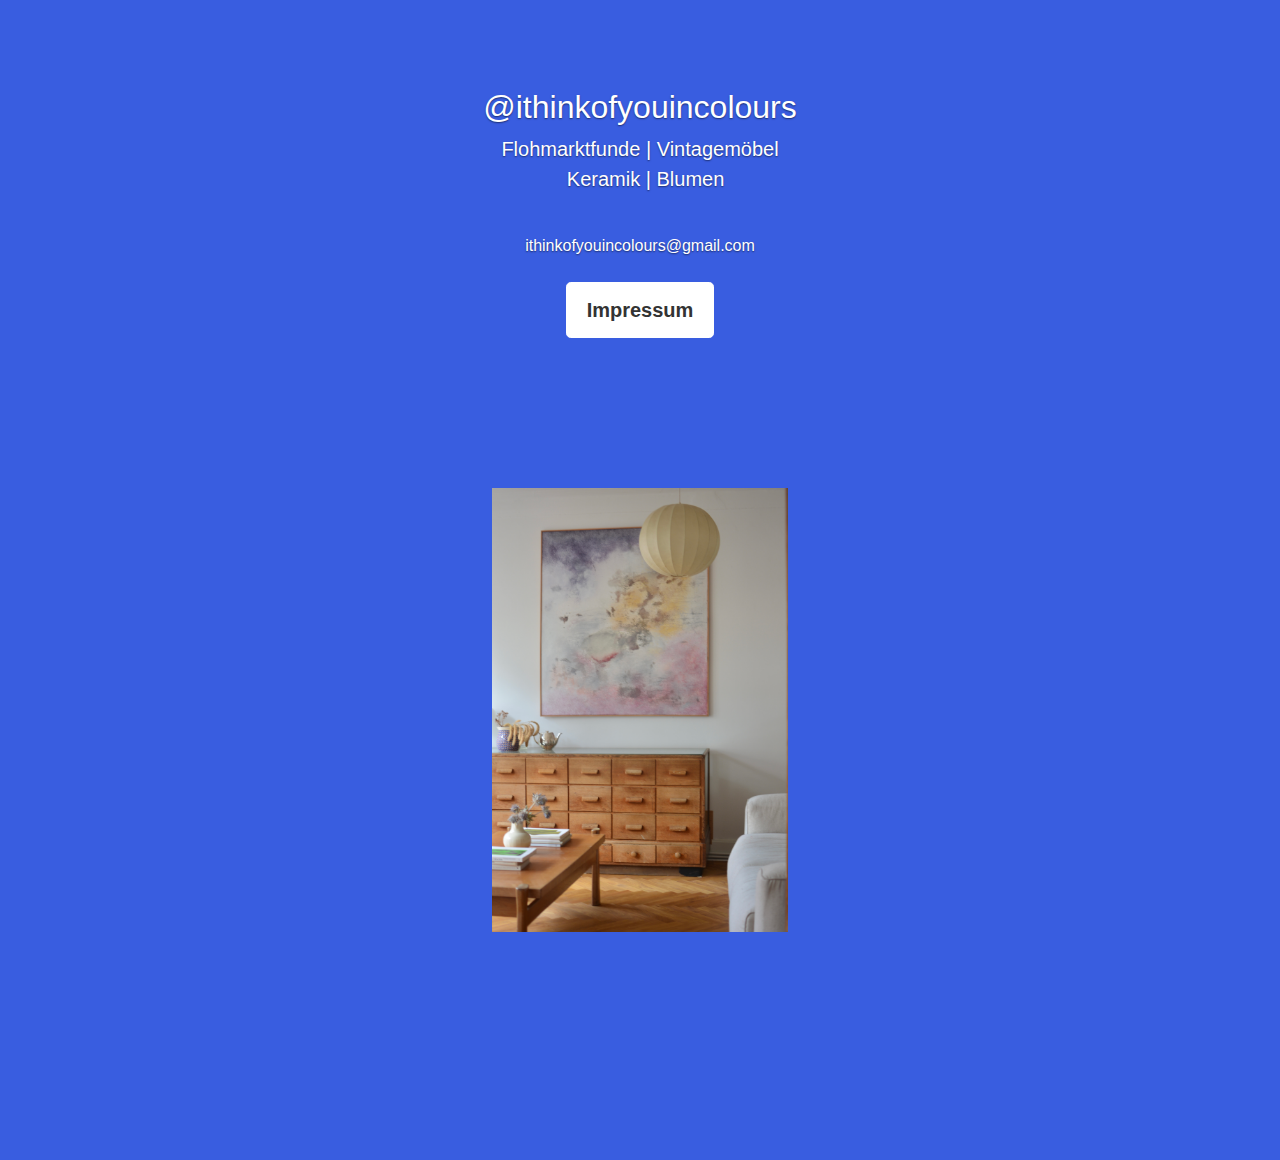
<file: index.html>
<!doctype html>
<html lang="en">
  <head>
    <style>
.center {
    display: flex;
    justify-content: center;
    align-items: center;
    height: 100vh; /* Optional: Höhe auf 100% des Viewport einstellen */
}

.center img {
    max-width: 50%; /* Maximale Breite des Bildes auf 50% setzen */
    height: auto; /* Höhe automatisch anpassen, um das Seitenverhältnis zu erhalten */
}
    </style>
    <meta charset="utf-8">
    <meta name="viewport" content="width=device-width, initial-scale=1, shrink-to-fit=no">
    <meta name="description" content="">
    <meta name="author" content="">

    <title>ithinkofyouincolours</title>


    <!-- Bootstrap core CSS -->
    <link href="dist/css/bootstrap.min.css" rel="stylesheet">

    <!-- Custom styles for this template -->
    <link href="cover.css" rel="stylesheet">
  </head>

  <body class="text-center">

    <div class="cover-container d-flex h-100 p-3 mx-auto flex-column">
      <!-- <header class="masthead mb-auto">
        <div class="inner">
          <h3 class="masthead-brand">ithinkofyouincolours</h3>
          <nav class="nav nav-masthead justify-content-center">
            <a class="nav-link active" href="#">Home</a>
            <a class="nav-link" href="#">Features</a>
            <a class="nav-link" href="#">Contact</a>
          </nav>
        </div>
      </header> -->
      <br>
      <br>
      <br>
      <main role="main" class="inner cover">
        <h2 class="cover-heading">@ithinkofyouincolours</h2>
        <p class="lead">Flohmarktfunde | Vintagemöbel <br> &nbsp;   Keramik | Blumen </p>
          <br>
          <a href="mailto:ithinkofyouincolours@gmail.com">ithinkofyouincolours@gmail.com</a>
          <br>
          <br>
          <p class="lead">
            <a href="impressum.html" class="btn btn-lg btn-secondary">Impressum</a>
          </p>
          <div class="center" style="margin-top: -2.5cm;">
            <img src="img.jpg">
        </div>
      </main>

      <footer class="mastfoot mt-auto">
        <div class="inner">
          <!-- <p>Cover template for <a href="https://getbootstrap.com/">Bootstrap</a>, by <a href="https://twitter.com/mdo">@mdo</a>.</p> -->
        </div>
      </footer>
    </div>


    <!-- Bootstrap core JavaScript
    ================================================== -->
    <!-- Placed at the end of the document so the pages load faster -->
    <!-- <script src="https://code.jquery.com/jquery-3.2.1.slim.min.js" integrity="sha384-KJ3o2DKtIkvYIK3UENzmM7KCkRr/rE9/Qpg6aAZGJwFDMVNA/GpGFF93hXpG5KkN" crossorigin="anonymous"></script> -->
    <!-- <script>window.jQuery || document.write('<script src="assets/js/vendor/jquery-slim.min.js"><\/script>')</script> -->
    <!-- <script src="assets/js/vendor/popper.min.js"></script> -->
    <!-- <script src="dist/js/bootstrap.min.js"></script> -->
  </body>
</html>
</file>
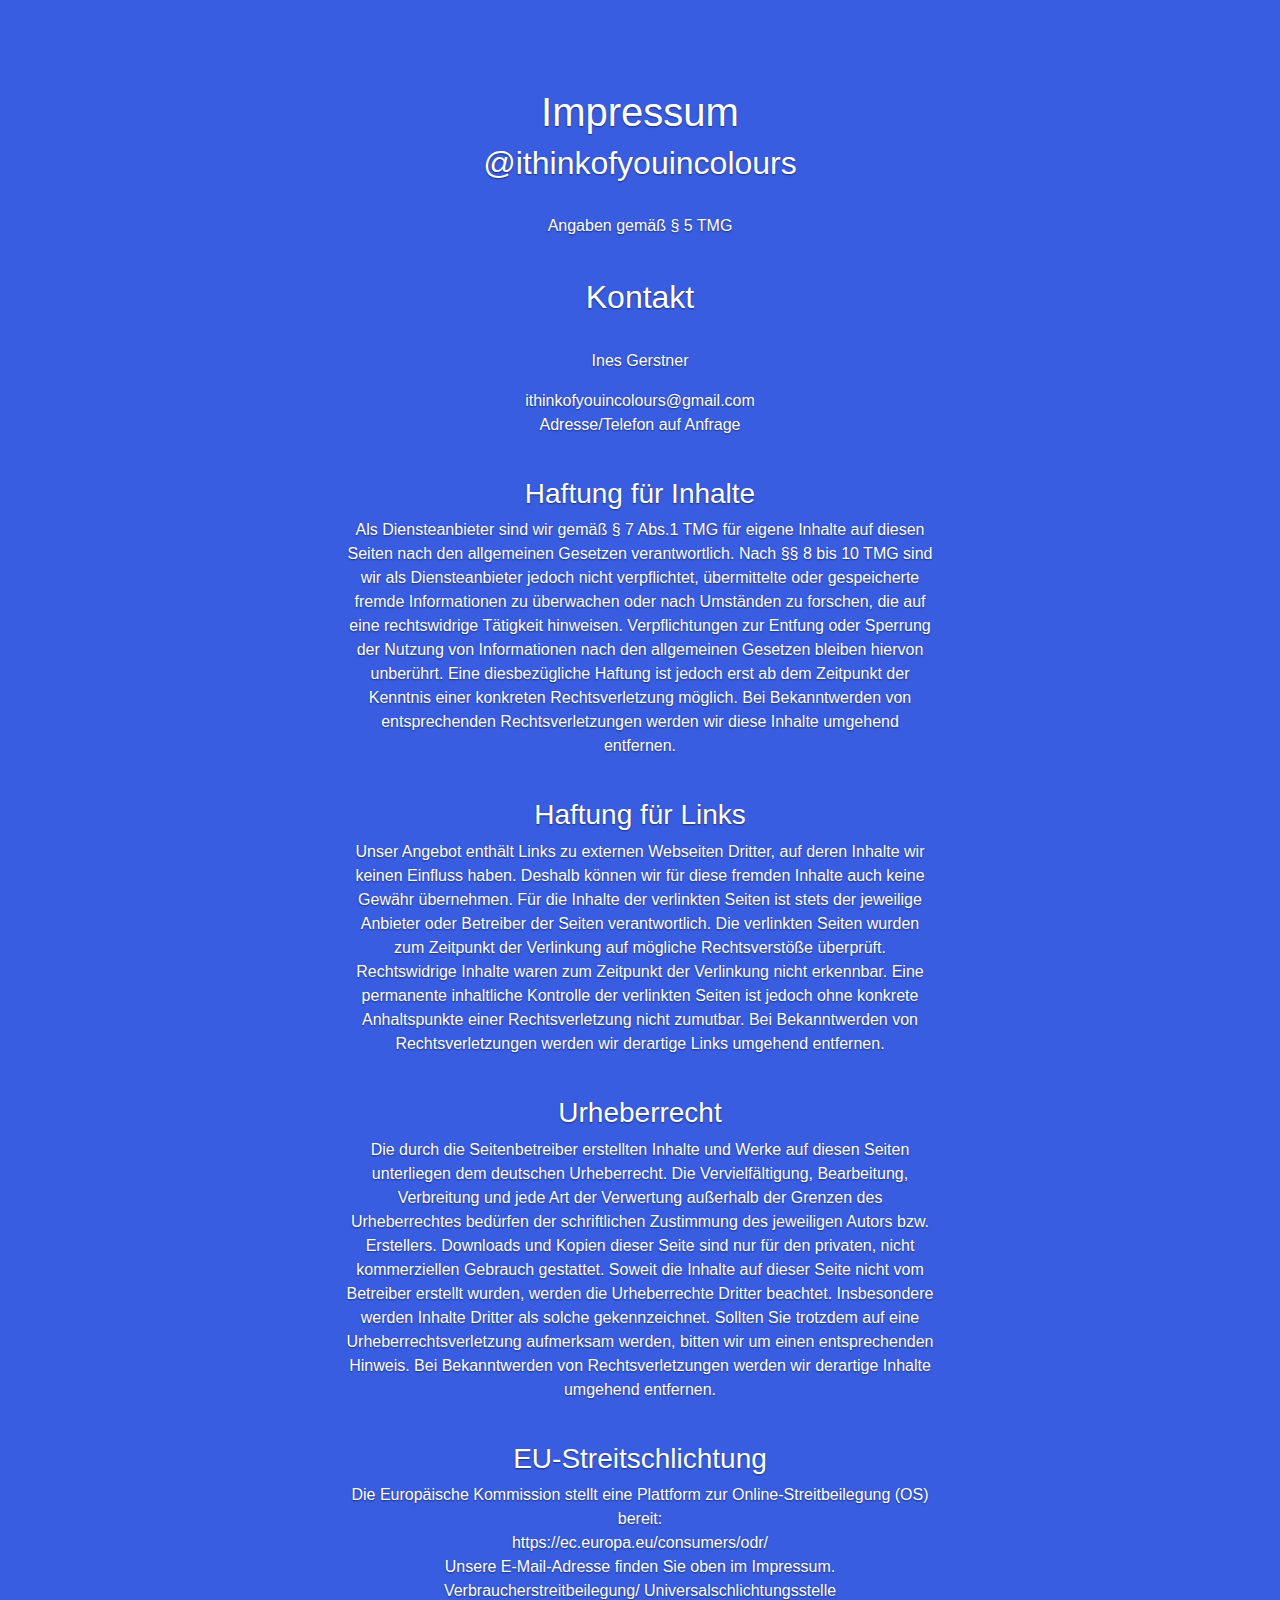
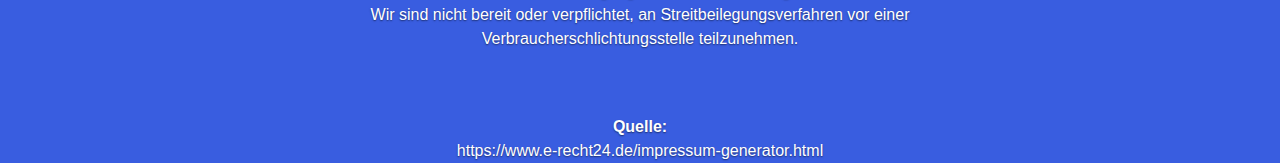
<file: impressum.html>
<!doctype html>
<html lang="en">
  <head>
    <style>
.center {
    display: flex;
    justify-content: center;
    align-items: center;
    height: 100vh; /* Optional: Höhe auf 100% des Viewport einstellen */
}

.center img {
    max-width: 50%; /* Maximale Breite des Bildes auf 50% setzen */
    height: auto; /* Höhe automatisch anpassen, um das Seitenverhältnis zu erhalten */
}
    </style>
    <meta charset="utf-8">
    <meta name="viewport" content="width=device-width, initial-scale=1, shrink-to-fit=no">
    <meta name="description" content="">
    <meta name="author" content="">
    <!-- <link rel="icon" href="/docs/4.0/assets/img/favicons/favicon.ico"> -->

    <title>ithinkofyouincolours</title>

    <!-- <link rel="canonical" href="https://getbootstrap.com/docs/4.0/examples/cover/"> -->

    <!-- Bootstrap core CSS -->
    <link href="dist/css/bootstrap.min.css" rel="stylesheet">

    <!-- Custom styles for this template -->
    <link href="cover.css" rel="stylesheet">
  </head>

  <body class="text-center">

    <div class="cover-container d-flex h-100 p-3 mx-auto flex-column">
      <!-- <header class="masthead mb-auto">
        <div class="inner">
          <h3 class="masthead-brand">ithinkofyouincolours</h3>
          <nav class="nav nav-masthead justify-content-center">
            <a class="nav-link active" href="#">Home</a>
            <a class="nav-link" href="#">Features</a>
            <a class="nav-link" href="#">Contact</a>
          </nav>
        </div>
      </header> -->
      <br>
      <br>
      <br>
      <main role="main" class="inner cover">
        <h1 class="cover-heading">Impressum</h1>
        <h2 class="cover-heading">@ithinkofyouincolours</h2>
        <br>
        <p>Angaben gemäß § 5 TMG</p>
        <br>
        <h2 class="cover-heading">Kontakt</h2>
        <br>
        <p>Ines Gerstner</p>
        <a href="mailto:ithinkofyouincolours@gmail.com">ithinkofyouincolours@gmail.com</a>
        <p>Adresse/Telefon auf Anfrage</p>
        <br>
        <h3 class="cover-heading">Haftung für Inhalte</h3>
        <p>
          Als Diensteanbieter sind wir gemäß § 7 Abs.1
          TMG für eigene Inhalte auf diesen Seiten nach den allgemeinen Gesetzen verantwortlich. Nach
          §§ 8 bis 10 TMG sind wir als Diensteanbieter jedoch nicht verpflichtet, übermittelte oder gespeicherte fremde Informationen zu überwachen oder nach Umständen zu forschen, die auf eine rechtswidrige Tätigkeit hinweisen.
          Verpflichtungen zur Entfung oder Sperrung der Nutzung von Informationen nach den allgemeinen Gesetzen bleiben hiervon unberührt. Eine diesbezügliche Haftung ist jedoch erst ab dem Zeitpunkt der Kenntnis einer konkreten Rechtsverletzung möglich. Bei Bekanntwerden von entsprechenden Rechtsverletzungen werden wir diese Inhalte umgehend entfernen.          </p>
        </p>
        <br>
        <h3 class="cover-heading">Haftung für Links</h3>
        <p>
        Unser Angebot enthält Links zu externen Webseiten Dritter, auf deren Inhalte wir keinen Einfluss haben. Deshalb können wir für diese fremden Inhalte auch keine Gewähr übernehmen. Für die Inhalte der verlinkten Seiten ist stets der jeweilige Anbieter oder Betreiber der Seiten verantwortlich. Die verlinkten Seiten wurden zum Zeitpunkt der Verlinkung auf mögliche Rechtsverstöße überprüft. Rechtswidrige Inhalte waren zum Zeitpunkt der Verlinkung nicht erkennbar. Eine permanente inhaltliche Kontrolle der verlinkten Seiten ist jedoch ohne konkrete Anhaltspunkte einer Rechtsverletzung nicht zumutbar. Bei Bekanntwerden von Rechtsverletzungen werden wir derartige Links umgehend entfernen.
      </p>
      <br>
        <h3 class="cover-heading">Urheberrecht</h3>
        <p>
          Die durch die Seitenbetreiber erstellten Inhalte und Werke auf diesen Seiten unterliegen dem deutschen Urheberrecht. Die Vervielfältigung, Bearbeitung, Verbreitung und jede Art der Verwertung außerhalb der Grenzen des Urheberrechtes bedürfen der schriftlichen Zustimmung des jeweiligen Autors bzw.
          Erstellers. Downloads und Kopien dieser Seite sind nur für den privaten, nicht kommerziellen Gebrauch gestattet. Soweit die Inhalte auf dieser Seite nicht vom Betreiber erstellt wurden, werden die Urheberrechte Dritter beachtet.
          Insbesondere werden Inhalte Dritter als solche gekennzeichnet. Sollten Sie trotzdem auf eine Urheberrechtsverletzung aufmerksam werden, bitten wir um einen entsprechenden Hinweis.
          Bei Bekanntwerden von Rechtsverletzungen werden wir derartige Inhalte umgehend entfernen.
        </p>
        <br>
          <h3 class="cover-heading">EU-Streitschlichtung</h3>
          <p>
          Die Europäische Kommission stellt eine Plattform zur Online-Streitbeilegung (OS) bereit:<br>
          https://ec.europa.eu/consumers/odr/<br>
          Unsere E-Mail-Adresse finden Sie oben im Impressum.<br>
          Verbraucherstreitbeilegung/
          Universalschlichtungsstelle<br>
          Wir sind nicht bereit oder verpflichtet, an Streitbeilegungsverfahren vor einer Verbraucherschlichtungsstelle teilzunehmen.
          </p>
          <br><br>
          <b>Quelle:</b>
          <br>
          <a href="https://www.e-recht24.de/impressum-generator.html">https://www.e-recht24.de/impressum-generator.html</a>
      </main>

      <footer class="mastfoot mt-auto">
        <div class="inner">
          <!-- <p>Cover template for <a href="https://getbootstrap.com/">Bootstrap</a>, by <a href="https://twitter.com/mdo">@mdo</a>.</p> -->
        </div>
      </footer>
    </div>


    <!-- Bootstrap core JavaScript
    ================================================== -->
    <!-- Placed at the end of the document so the pages load faster -->
    <!-- <script src="https://code.jquery.com/jquery-3.2.1.slim.min.js" integrity="sha384-KJ3o2DKtIkvYIK3UENzmM7KCkRr/rE9/Qpg6aAZGJwFDMVNA/GpGFF93hXpG5KkN" crossorigin="anonymous"></script> -->
    <!-- <script>window.jQuery || document.write('<script src="assets/js/vendor/jquery-slim.min.js"><\/script>')</script> -->
    <!-- <script src="assets/js/vendor/popper.min.js"></script> -->
    <!-- <script src="dist/js/bootstrap.min.js"></script> -->
  </body>
</html>
</file>
<file: cover.css>
/*
 * Globals
 */

/* Links */
a,
a:focus,
a:hover {
  color: #fff;
}

/* Custom default button */
.btn-secondary,
.btn-secondary:hover,
.btn-secondary:focus {
  color: #333;
  text-shadow: none; /* Prevent inheritance from `body` */
  background-color: #fff;
  border: .05rem solid #fff;
}


/*
 * Base structure
 */

html,
body {
  height: 100%;
  background-color: #395de0;
}

body {
  display: -ms-flexbox;
  display: -webkit-box;
  display: flex;
  -ms-flex-pack: center;
  -webkit-box-pack: center;
  justify-content: center;
  color: #fff;
  text-shadow: 0 .05rem .1rem rgba(0, 0, 0, .5);
  /* box-shadow: inset 0 0 5rem rgba(0, 0, 0, .5); */
}

.cover-container {
  max-width: 42em;
}


/*
 * Header
 */
.masthead {
  margin-bottom: 2rem;
}

.masthead-brand {
  margin-bottom: 0;
}

.nav-masthead .nav-link {
  padding: .25rem 0;
  font-weight: 700;
  color: rgba(255, 255, 255, .5);
  background-color: transparent;
  border-bottom: .25rem solid transparent;
}

.nav-masthead .nav-link:hover,
.nav-masthead .nav-link:focus {
  border-bottom-color: rgba(255, 255, 255, .25);
}

.nav-masthead .nav-link + .nav-link {
  margin-left: 1rem;
}

.nav-masthead .active {
  color: #fff;
  border-bottom-color: #fff;
}

@media (min-width: 48em) {
  .masthead-brand {
    float: left;
  }
  .nav-masthead {
    float: right;
  }
}


/*
 * Cover
 */
.cover {
  padding: 0 1.5rem;
}
.cover .btn-lg {
  padding: .75rem 1.25rem;
  font-weight: 700;
}


/*
 * Footer
 */
.mastfoot {
  color: rgba(255, 255, 255, .5);
}
</file>
